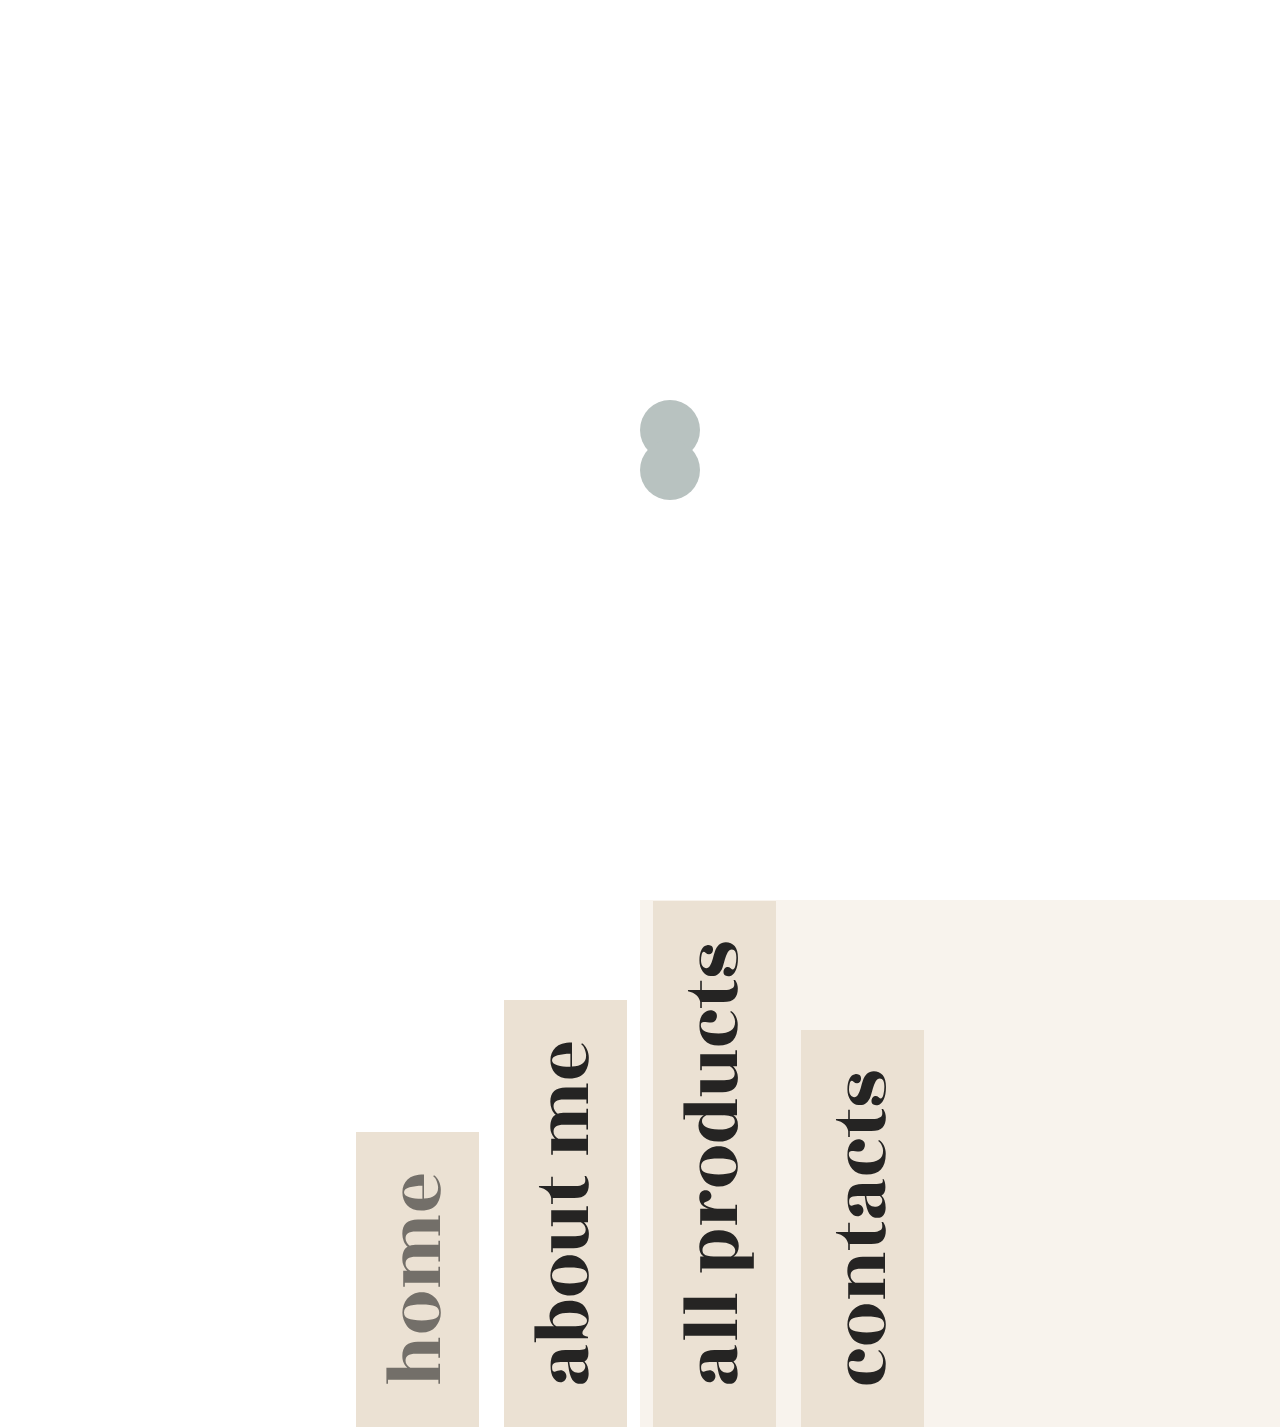
<file: index.html>
<!DOCTYPE html>
<html lang="en">

<head>
	<meta charset="utf-8">
	<title>Norb Fashion Knitwear</title>
	<meta name="description" content="This is a website created as a sample for portfolio.">
	<meta http-equiv="X-UA-Compatible" content="IE=edge">
	<meta name="viewport" content="width=device-width, initial-scale=1, maximum-scale=1">
	<meta property="og:image" content="path/to/image.jpg">
	<link rel="shortcut icon" href="img/favicon/favicon.png" type="image/png">
	<link rel="stylesheet" href="css/main.min.css">
</head>

<body>

	<div id="page-preloader" class="preloader">
		<div class="spinner">
			<div class="dot1"></div>
			<div class="dot2"></div>
		</div>
	</div>

	<a href="http://andriiv.com/" class="button-andriiv">
		<span>back to</span>
		<div class="logo-andriiv">&lt;Andrii<span>v&gt;</span></div>
	</a>

	<header class="header">
		<a href="index.html" class="header__logo">Norb.</a>
		<a target="_blank" href="http://www.matildanorberg.se/" class="header__link header__link--blog">Blog</a>
		<a target="_blank" href="http://www.matildanorberg.se/" class="header__link header__link--shop">Shop</a>
		<div id="nav-icon3" class="header__burger">
			<span></span>
			<span></span>
			<span></span>
		</div>
	</header>

	<div class="page-description">
		<h1 class="page-description__header">Earth's Crust</h1>
		<p class="page-description__decoration"><figure class="decoration-line"></figure><span class="decoration-text">Material rules.</span></p>
		<blockquote class="page-description__quote">My work focuses on exploring knit techniques to<br />find ways of developing, pushing them forward.</blockquote>
		<cite class="page-description__cite">Matilda Norberg</cite>
	</div>
	
	<figure class="circle-lg">	
		<figure class="main-dec-line"></figure>
		<div class="circle-sm"></div>
	</figure>

	<a href="#" class="buy-link">buy</a>

	<span class="price-text">1299$</span>

	<div class="main-picture">
		<img class="main-picture-img" src="img/main-picture.png" alt="Knitwear">
	</div>

	<div class="social-links">
		<a href="#" class="social-links__item">Pinterest</a>
		<a href="#" class="social-links__item">Facebook</a>
		<a href="#" class="social-links__item">Instagram</a>
	</div>

	<a href="#" class="moreproducts-link moreproducts-animation">More products <span class="more-prod-dec"></span></a>

	<p class="pages-indicator">01 <span class="slash">/</span> <span class="pages-indicator-small">04</span></p>

	<p class="page-name">Home page</p>

	<div class="hamburger-menu">
		<a class="hamburger-menu__item currently_active_link">
			<span>home</span>
		</a>
		<a href="aboutme.html" class="hamburger-menu__item animation-delay-1">
			<span>about me</span>
		</a>
		<a href="collections.html" class="hamburger-menu__item animation-delay-2">
			<span>all products</span>
		</a>
		<a href="contacts.html" class="hamburger-menu__item animation-delay-3">
			<span>contacts</span>
		</a>
	</div>

	<p class="author-first-name">Matilda</p>
	<p class="author-last-name">Norberg</p>


	<script src="js/scripts.min.js"></script>

</body>
</html>
</file>
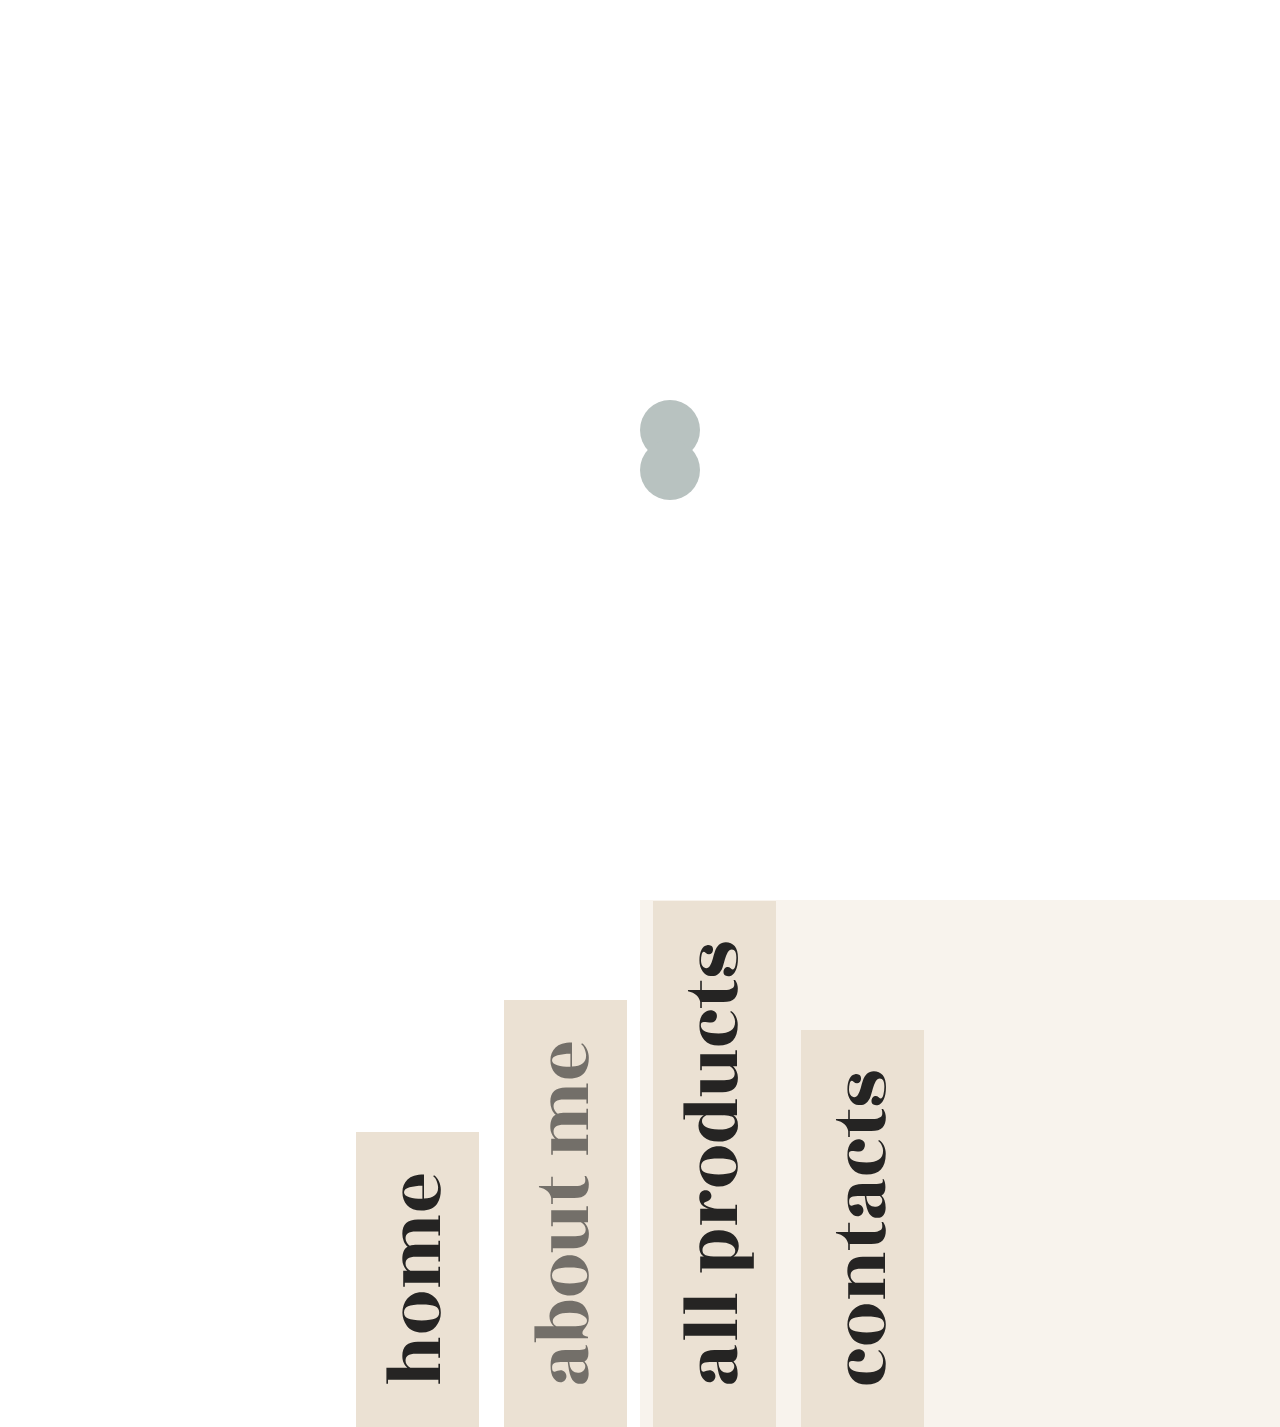
<file: aboutme.html>
<!DOCTYPE html>
<html lang="en">

<head>
	<meta charset="utf-8">
	<title>Norb Fashion Knitwear</title>
	<meta name="description" content="This is a website created as a sample for portfolio.">
	<meta http-equiv="X-UA-Compatible" content="IE=edge">
	<meta name="viewport" content="width=device-width, initial-scale=1, maximum-scale=1">
	<meta property="og:image" content="path/to/image.jpg">
	<link rel="shortcut icon" href="img/favicon/favicon.png" type="image/png">
	<link rel="stylesheet" href="css/main.min.css">
</head>

<body>

	<div id="page-preloader" class="preloader">
		<div class="spinner">
			<div class="dot1"></div>
			<div class="dot2"></div>
		</div>
    </div>
    
    <!-- <a href="http://andriiv.com/" class="button-andriiv">
		<span>back to</span>
		<div class="logo-andriiv">< Andrii<span>v ></span></div>
	</a> -->

	<header class="header">
		<a href="index.html" class="header__logo">Norb.</a>
		<a target="_blank" href="http://www.matildanorberg.se/" class="header__link header__link--blog">Blog</a>
		<a target="_blank" href="http://www.matildanorberg.se/" class="header__link header__link--shop">Shop</a>
		<div id="nav-icon3" class="header__burger">
			<span></span>
			<span></span>
			<span></span>
		</div>
    </header>

    <div class="page-description">
        <h1 class="page-description__header">Matilda Norberg</h1>
        <p class="page-description__decoration">
            <figure class="decoration-line"></figure>
            <span class="decoration-text">Biography</span>	
        </p>
        <blockquote class="page-description__quote aboutme-description">Before starting at the Royal College of Art, I’d been
working primarily with textiles. I did a couple of courses prior to undergraduate study, in weaving and embroidery.
I worked in styling costume and<br />as an assistant designer.<br /> <div class="second_text">I was always a consultant, in a way, but I wanted<br /> to have
my own initiatives and decide the direction of my work myself. So I did my BA in Textiles at Konstfack University
College of Arts in Stockholm, and graduated in 2013. Having worked in fashion before that, towards the end of my BA,
I was starting to combine the two, making my textiles into garments.</div></blockquote>
    </div>

    <div class="main-picture">
        <img class="main-picture-img" src="img/aboutme-picture.png" alt="Knitwear">
    </div>

    <a href="#" class="moreproducts-link write-message-link">Write me a message <span class="more-prod-dec"></span></a>

    <div class="social-links social-links--aboutme">
        <a href="#" class="social-links__item">Pinterest</a>
        <a href="#" class="social-links__item">Facebook</a>
        <a href="#" class="social-links__item">Instagram</a>
    </div>

    <p class="pages-indicator">02 <span class="slash">/</span> <span class="pages-indicator-small">04</span></p>

	<p class="page-name">About me</p>

    <div class="hamburger-menu">
        <a href="index.html" class="hamburger-menu__item">
            <span>home</span>
        </a>
        <a class="hamburger-menu__item animation-delay-1 currently_active_link">
            <span>about me</span>
        </a>
        <a href="collections.html" class="hamburger-menu__item animation-delay-2">
            <span>all products</span>
        </a>
        <a href="contacts.html" class="hamburger-menu__item animation-delay-3">
            <span>contacts</span>
        </a>
    </div>

    <p class="author-first-name">Matilda</p>
	<p class="author-last-name">Norberg</p>
    

    <script src="js/scripts.min.js"></script>

</body>
</html>
</file>
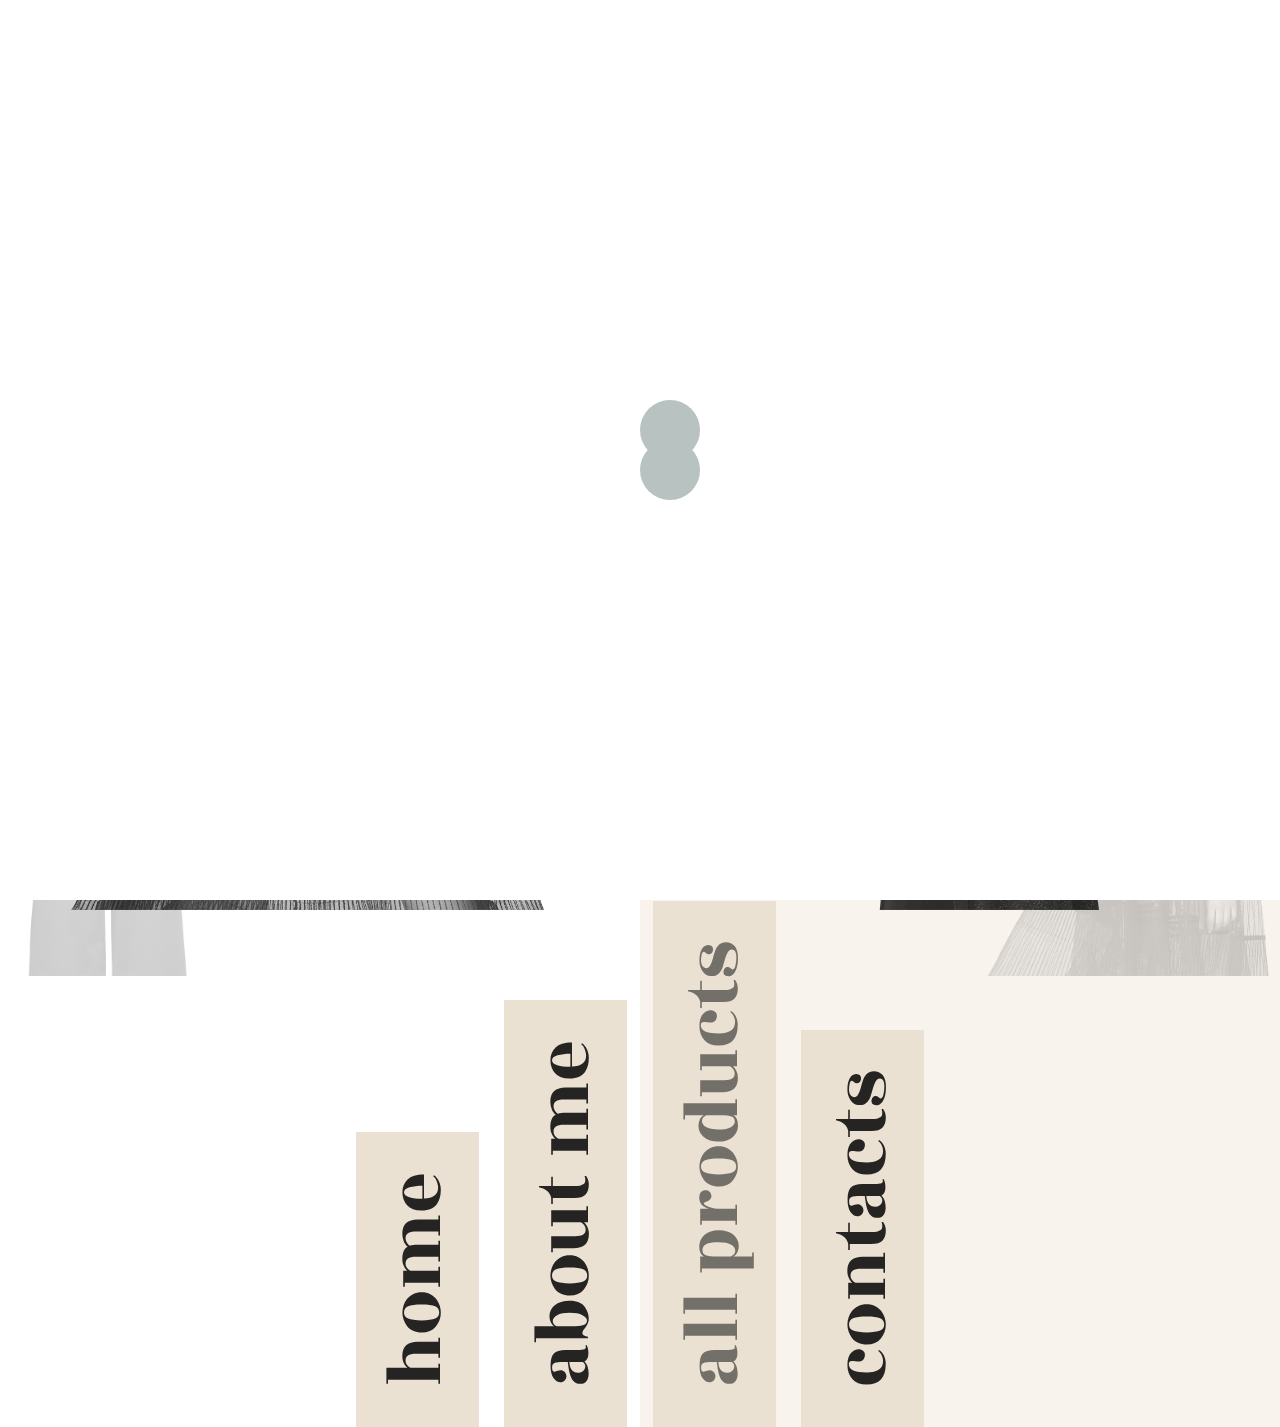
<file: collections.html>
<!DOCTYPE html>
<html lang="en">

<head>
	<meta charset="utf-8">
	<title>Norb Fashion Knitwear</title>
	<meta name="description" content="This is a website created as a sample for portfolio.">
	<meta http-equiv="X-UA-Compatible" content="IE=edge">
	<meta name="viewport" content="width=device-width, initial-scale=1, maximum-scale=1">
	<meta property="og:image" content="path/to/image.jpg">
	<link rel="shortcut icon" href="img/favicon/favicon.png" type="image/png">
	<link rel="stylesheet" href="css/main.min.css">
</head>

<body>

    <div id="page-preloader" class="preloader">
        <div class="spinner">
            <div class="dot1"></div>
            <div class="dot2"></div>
        </div>
    </div>

    <!-- <a href="http://andriiv.com/" class="button-andriiv">
		<span>back to</span>
		<div class="logo-andriiv">< Andrii<span>v ></span></div>
	</a> -->

    <header class="header">
        <a href="index.html" class="header__logo">Norb.</a>
        <a target="_blank" href="http://www.matildanorberg.se/" class="header__link header__link--blog">Blog</a>
		<a target="_blank" href="http://www.matildanorberg.se/" class="header__link header__link--shop">Shop</a>
        <div id="nav-icon3" class="header__burger">
            <span></span>
            <span></span>
            <span></span>
        </div>
    </header>

    <figure class="circle-lg"></figure>

    <div class="carousel-wrap">
        <div id="carousel">
            <img class="carousel-item carousel-item1 grayscale-test" src="img/main-picture.png" alt="Image 1" />
            <img class="carousel-item carousel-item2" src="img/collection-1.png" alt="Image 2" />
            <img class="carousel-item carousel-item4" src="img/collection-3.png" alt="Image 4" />
            <img class="carousel-item carousel-item3" src="img/aboutme-picture.png" alt="Image 3" />
            <img class="carousel-item carousel-item5" src="img/collection-4.png" alt="Image 5" />
        </div>
    </div>

    <p class="pages-indicator">03 <span class="slash">/</span> <span class="pages-indicator-small">04</span></p>

	<p class="page-name">All products</p>
    
    <div class="hamburger-menu">
        <a href="index.html" class="hamburger-menu__item">
            <span>home</span>
        </a>
        <a href="aboutme.html" class="hamburger-menu__item animation-delay-1">
            <span>about me</span>
        </a>
        <a class="hamburger-menu__item animation-delay-2 currently_active_link">
            <span>all products</span>
        </a>
        <a href="contacts.html" class="hamburger-menu__item animation-delay-3">
            <span>contacts</span>
        </a>
    </div>

    <script src="js/scripts.min.js"></script>

</body>
</html>
</file>
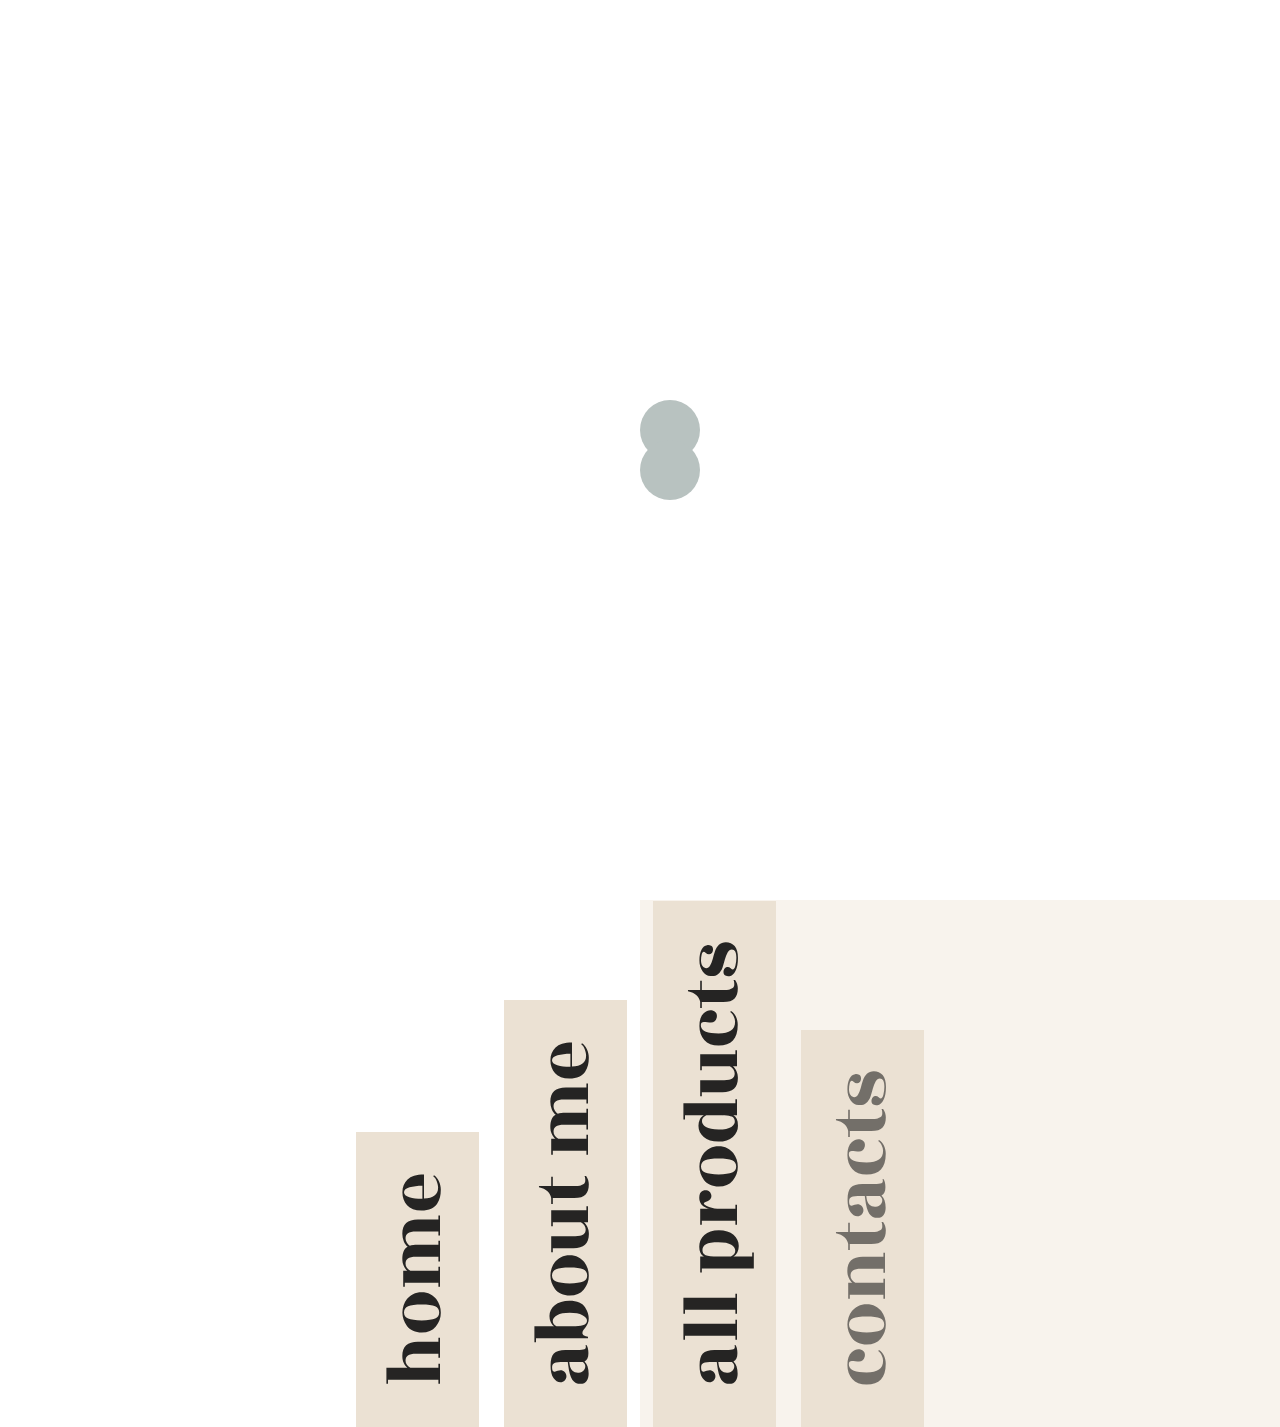
<file: contacts.html>
<!DOCTYPE html>
<html lang="en">

<head>
	<meta charset="utf-8">
	<title>Norb Fashion Knitwear</title>
	<meta name="description" content="This is a website created as a sample for portfolio.">
	<meta http-equiv="X-UA-Compatible" content="IE=edge">
	<meta name="viewport" content="width=device-width, initial-scale=1, maximum-scale=1">
	<meta property="og:image" content="path/to/image.jpg">
	<link rel="shortcut icon" href="img/favicon/favicon.png" type="image/png">
	<link rel="stylesheet" href="css/main.min.css">
</head>

<body>

	<div id="page-preloader" class="preloader">
		<div class="spinner">
			<div class="dot1"></div>
			<div class="dot2"></div>
		</div>
	</div>

	<!-- <a href="http://andriiv.com/" class="button-andriiv">
		<span>back to</span>
		<div class="logo-andriiv">< Andrii<span>v ></span></div>
	</a> -->

	<header class="header">
		<a href="index.html" class="header__logo">Norb.</a>
		<a target="_blank" href="http://www.matildanorberg.se/" class="header__link header__link--blog">Blog</a>
		<a target="_blank" href="http://www.matildanorberg.se/" class="header__link header__link--shop">Shop</a>
		<div id="nav-icon3" class="header__burger">
			<span></span>
			<span></span>
			<span></span>
		</div>
	</header>

	<div class="page-description">
        <h1 class="page-description__header">Contacts</h1>
        <a class="mail-link" href="mailto:matilda@matildanorberg.se">matilda@matildanorberg.se</a><br />
        <a class="phone-link" href="mailto:matilda@matildanorberg.se">+44 (0)7871 669520</a><br />
        <a class="phone-link" href="mailto:matilda@matildanorberg.se">+46 (0)7025 65 807</a>
	</div>
	
	<figure class="circle-lg"></figure>

	<div class="main-picture">
		<img class="main-picture-img" src="img/main-picture.png" alt="Knitwear">
	</div>

	<div class="social-links">
		<a href="#" class="social-links__item">Pinterest</a>
		<a href="#" class="social-links__item">Facebook</a>
		<a href="#" class="social-links__item">Instagram</a>
	</div>

	<p class="pages-indicator">04 <span class="slash">/</span> <span class="pages-indicator-small">04</span></p>

	<p class="page-name">Contacts</p>

	<div class="hamburger-menu">
		<a href="index.html" class="hamburger-menu__item">
			<span>home</span>
		</a>
		<a href="aboutme.html" class="hamburger-menu__item animation-delay-1">
			<span>about me</span>
		</a>
		<a href="collections.html" class="hamburger-menu__item animation-delay-2">
			<span>all products</span>
		</a>
		<a class="hamburger-menu__item animation-delay-3 currently_active_link">
			<span>contacts</span>
		</a>
	</div>

	<p class="author-first-name">Matilda</p>
	<p class="author-last-name">Norberg</p>


	<script src="js/scripts.min.js"></script>

</body>
</html>
</file>
<file: css/main.min.css>
@font-face{font-family:Avenir;font-weight:400;font-style:normal;src:url(../fonts/Avenir/Avenir.eot);src:url(../fonts/Avenir/Avenir.eot?#iefix) format("embedded-opentype"),url(../fonts/Avenir/Avenir.woff) format("woff"),url(../fonts/Avenir/Avenir.ttf) format("truetype")}@font-face{font-family:Avenir;font-weight:300;font-style:normal;src:url(../fonts/AvenirLight/AvenirLight.eot);src:url(../fonts/AvenirLight/AvenirLight.eot?#iefix) format("embedded-opentype"),url(../fonts/AvenirLight/AvenirLight.woff) format("woff"),url(../fonts/AvenirLight/AvenirLight.ttf) format("truetype")}@font-face{font-family:Avenir;font-weight:900;font-style:normal;src:url(../fonts/AvenirHeavy/AvenirHeavy.eot);src:url(../fonts/AvenirHeavy/AvenirHeavy.eot?#iefix) format("embedded-opentype"),url(../fonts/AvenirHeavy/AvenirHeavy.woff) format("woff"),url(../fonts/AvenirHeavy/AvenirHeavy.ttf) format("truetype")}@font-face{font-family:RozhaOne;font-weight:400;font-style:normal;src:url(../fonts/RozhaOne/RozhaOne.eot);src:url(../fonts/RozhaOne/RozhaOne.eot?#iefix) format("embedded-opentype"),url(../fonts/RozhaOne/RozhaOne.woff) format("woff"),url(../fonts/RozhaOne/RozhaOne.ttf) format("truetype")}@font-face{font-family:Sail;font-weight:400;font-style:normal;src:url(../fonts/Sail/Sail.eot);src:url(../fonts/Sail/Sail.eot?#iefix) format("embedded-opentype"),url(../fonts/Sail/Sail.woff) format("woff"),url(../fonts/Sail/Sail.ttf) format("truetype")}@font-face{font-family:LeagueSpartan;font-weight:400;font-style:normal;src:url(../fonts/LeagueSpartan/LeagueSpartan.eot);src:url(../fonts/LeagueSpartan/LeagueSpartan.eot?#iefix) format("embedded-opentype"),url(../fonts/LeagueSpartan/LeagueSpartan.woff) format("woff"),url(../fonts/LeagueSpartan/LeagueSpartan.ttf) format("truetype")}html{font-family:sans-serif;-ms-text-size-adjust:100%;-webkit-text-size-adjust:100%}body{margin:0}article,aside,details,figcaption,figure,footer,header,hgroup,main,menu,nav,section,summary{display:block}audio,canvas,progress,video{display:inline-block;vertical-align:baseline}audio:not([controls]){display:none;height:0}[hidden],template{display:none}a{background-color:transparent}a:active,a:hover{outline:0}abbr[title]{border-bottom:1px dotted}b,strong{font-weight:700}dfn{font-style:italic}h1{font-size:2em;margin:.67em 0}mark{background:#ff0;color:#000}small{font-size:80%}sub,sup{font-size:75%;line-height:0;position:relative;vertical-align:baseline}sup{top:-.5em}sub{bottom:-.25em}img{border:0}svg:not(:root){overflow:hidden}figure{margin:1em 40px}hr{-webkit-box-sizing:content-box;box-sizing:content-box;height:0}pre{overflow:auto}code,kbd,pre,samp{font-family:monospace,monospace;font-size:1em}button,input,optgroup,select,textarea{color:inherit;font:inherit;margin:0}button{overflow:visible}button,select{text-transform:none}button,html input[type=button],input[type=reset],input[type=submit]{-webkit-appearance:button;cursor:pointer}button[disabled],html input[disabled]{cursor:default}button::-moz-focus-inner,input::-moz-focus-inner{border:0;padding:0}input{line-height:normal}input[type=checkbox],input[type=radio]{-webkit-box-sizing:border-box;box-sizing:border-box;padding:0}input[type=number]::-webkit-inner-spin-button,input[type=number]::-webkit-outer-spin-button{height:auto}input[type=search]{-webkit-appearance:textfield;-webkit-box-sizing:content-box;box-sizing:content-box}input[type=search]::-webkit-search-cancel-button,input[type=search]::-webkit-search-decoration{-webkit-appearance:none}fieldset{border:1px solid silver;margin:0 2px;padding:.35em .625em .75em}legend{border:0;padding:0}textarea{overflow:auto}optgroup{font-weight:700}table{border-collapse:collapse;border-spacing:0}td,th{padding:0}*{-webkit-box-sizing:border-box;box-sizing:border-box}:after,:before{-webkit-box-sizing:border-box;box-sizing:border-box}html{font-size:10px;-webkit-tap-highlight-color:transparent}body{font-family:"Helvetica Neue",Helvetica,Arial,sans-serif;font-size:14px;line-height:1.42857143;color:#333;background-color:#fff}button,input,select,textarea{font-family:inherit;font-size:inherit;line-height:inherit}a{color:#337ab7;text-decoration:none}a:focus,a:hover{color:#23527c;text-decoration:underline}a:focus{outline:5px auto -webkit-focus-ring-color;outline-offset:-2px}figure{margin:0}img{vertical-align:middle}.img-responsive{display:block;max-width:100%;height:auto}.img-rounded{-webkit-border-radius:6px;border-radius:6px}.img-thumbnail{padding:4px;line-height:1.42857143;background-color:#fff;border:1px solid #ddd;-webkit-border-radius:4px;border-radius:4px;-webkit-transition:all .2s ease-in-out;-o-transition:all .2s ease-in-out;transition:all .2s ease-in-out;display:inline-block;max-width:100%;height:auto}.img-circle{-webkit-border-radius:50%;border-radius:50%}hr{margin-top:20px;margin-bottom:20px;border:0;border-top:1px solid #eee}.sr-only{position:absolute;width:1px;height:1px;margin:-1px;padding:0;overflow:hidden;clip:rect(0,0,0,0);border:0}.sr-only-focusable:active,.sr-only-focusable:focus{position:static;width:auto;height:auto;margin:0;overflow:visible;clip:auto}[role=button]{cursor:pointer}.container{margin-right:auto;margin-left:auto;padding-left:15px;padding-right:15px}@media (min-width:768px){.container{width:750px}}@media (min-width:992px){.container{width:970px}}@media (min-width:1200px){.container{width:1170px}}.container-fluid{margin-right:auto;margin-left:auto;padding-left:15px;padding-right:15px}.row{margin-left:-15px;margin-right:-15px}.col-lg-1,.col-lg-10,.col-lg-11,.col-lg-12,.col-lg-2,.col-lg-3,.col-lg-4,.col-lg-5,.col-lg-6,.col-lg-7,.col-lg-8,.col-lg-9,.col-md-1,.col-md-10,.col-md-11,.col-md-12,.col-md-2,.col-md-3,.col-md-4,.col-md-5,.col-md-6,.col-md-7,.col-md-8,.col-md-9,.col-sm-1,.col-sm-10,.col-sm-11,.col-sm-12,.col-sm-2,.col-sm-3,.col-sm-4,.col-sm-5,.col-sm-6,.col-sm-7,.col-sm-8,.col-sm-9,.col-xs-1,.col-xs-10,.col-xs-11,.col-xs-12,.col-xs-2,.col-xs-3,.col-xs-4,.col-xs-5,.col-xs-6,.col-xs-7,.col-xs-8,.col-xs-9{position:relative;min-height:1px;padding-left:15px;padding-right:15px}.col-xs-1,.col-xs-10,.col-xs-11,.col-xs-12,.col-xs-2,.col-xs-3,.col-xs-4,.col-xs-5,.col-xs-6,.col-xs-7,.col-xs-8,.col-xs-9{float:left}.col-xs-12{width:100%}.col-xs-11{width:91.66666667%}.col-xs-10{width:83.33333333%}.col-xs-9{width:75%}.col-xs-8{width:66.66666667%}.col-xs-7{width:58.33333333%}.col-xs-6{width:50%}.col-xs-5{width:41.66666667%}.col-xs-4{width:33.33333333%}.col-xs-3{width:25%}.col-xs-2{width:16.66666667%}.col-xs-1{width:8.33333333%}.col-xs-pull-12{right:100%}.col-xs-pull-11{right:91.66666667%}.col-xs-pull-10{right:83.33333333%}.col-xs-pull-9{right:75%}.col-xs-pull-8{right:66.66666667%}.col-xs-pull-7{right:58.33333333%}.col-xs-pull-6{right:50%}.col-xs-pull-5{right:41.66666667%}.col-xs-pull-4{right:33.33333333%}.col-xs-pull-3{right:25%}.col-xs-pull-2{right:16.66666667%}.col-xs-pull-1{right:8.33333333%}.col-xs-pull-0{right:auto}.col-xs-push-12{left:100%}.col-xs-push-11{left:91.66666667%}.col-xs-push-10{left:83.33333333%}.col-xs-push-9{left:75%}.col-xs-push-8{left:66.66666667%}.col-xs-push-7{left:58.33333333%}.col-xs-push-6{left:50%}.col-xs-push-5{left:41.66666667%}.col-xs-push-4{left:33.33333333%}.col-xs-push-3{left:25%}.col-xs-push-2{left:16.66666667%}.col-xs-push-1{left:8.33333333%}.col-xs-push-0{left:auto}.col-xs-offset-12{margin-left:100%}.col-xs-offset-11{margin-left:91.66666667%}.col-xs-offset-10{margin-left:83.33333333%}.col-xs-offset-9{margin-left:75%}.col-xs-offset-8{margin-left:66.66666667%}.col-xs-offset-7{margin-left:58.33333333%}.col-xs-offset-6{margin-left:50%}.col-xs-offset-5{margin-left:41.66666667%}.col-xs-offset-4{margin-left:33.33333333%}.col-xs-offset-3{margin-left:25%}.col-xs-offset-2{margin-left:16.66666667%}.col-xs-offset-1{margin-left:8.33333333%}.col-xs-offset-0{margin-left:0}@media (min-width:768px){.col-sm-1,.col-sm-10,.col-sm-11,.col-sm-12,.col-sm-2,.col-sm-3,.col-sm-4,.col-sm-5,.col-sm-6,.col-sm-7,.col-sm-8,.col-sm-9{float:left}.col-sm-12{width:100%}.col-sm-11{width:91.66666667%}.col-sm-10{width:83.33333333%}.col-sm-9{width:75%}.col-sm-8{width:66.66666667%}.col-sm-7{width:58.33333333%}.col-sm-6{width:50%}.col-sm-5{width:41.66666667%}.col-sm-4{width:33.33333333%}.col-sm-3{width:25%}.col-sm-2{width:16.66666667%}.col-sm-1{width:8.33333333%}.col-sm-pull-12{right:100%}.col-sm-pull-11{right:91.66666667%}.col-sm-pull-10{right:83.33333333%}.col-sm-pull-9{right:75%}.col-sm-pull-8{right:66.66666667%}.col-sm-pull-7{right:58.33333333%}.col-sm-pull-6{right:50%}.col-sm-pull-5{right:41.66666667%}.col-sm-pull-4{right:33.33333333%}.col-sm-pull-3{right:25%}.col-sm-pull-2{right:16.66666667%}.col-sm-pull-1{right:8.33333333%}.col-sm-pull-0{right:auto}.col-sm-push-12{left:100%}.col-sm-push-11{left:91.66666667%}.col-sm-push-10{left:83.33333333%}.col-sm-push-9{left:75%}.col-sm-push-8{left:66.66666667%}.col-sm-push-7{left:58.33333333%}.col-sm-push-6{left:50%}.col-sm-push-5{left:41.66666667%}.col-sm-push-4{left:33.33333333%}.col-sm-push-3{left:25%}.col-sm-push-2{left:16.66666667%}.col-sm-push-1{left:8.33333333%}.col-sm-push-0{left:auto}.col-sm-offset-12{margin-left:100%}.col-sm-offset-11{margin-left:91.66666667%}.col-sm-offset-10{margin-left:83.33333333%}.col-sm-offset-9{margin-left:75%}.col-sm-offset-8{margin-left:66.66666667%}.col-sm-offset-7{margin-left:58.33333333%}.col-sm-offset-6{margin-left:50%}.col-sm-offset-5{margin-left:41.66666667%}.col-sm-offset-4{margin-left:33.33333333%}.col-sm-offset-3{margin-left:25%}.col-sm-offset-2{margin-left:16.66666667%}.col-sm-offset-1{margin-left:8.33333333%}.col-sm-offset-0{margin-left:0}}@media (min-width:992px){.col-md-1,.col-md-10,.col-md-11,.col-md-12,.col-md-2,.col-md-3,.col-md-4,.col-md-5,.col-md-6,.col-md-7,.col-md-8,.col-md-9{float:left}.col-md-12{width:100%}.col-md-11{width:91.66666667%}.col-md-10{width:83.33333333%}.col-md-9{width:75%}.col-md-8{width:66.66666667%}.col-md-7{width:58.33333333%}.col-md-6{width:50%}.col-md-5{width:41.66666667%}.col-md-4{width:33.33333333%}.col-md-3{width:25%}.col-md-2{width:16.66666667%}.col-md-1{width:8.33333333%}.col-md-pull-12{right:100%}.col-md-pull-11{right:91.66666667%}.col-md-pull-10{right:83.33333333%}.col-md-pull-9{right:75%}.col-md-pull-8{right:66.66666667%}.col-md-pull-7{right:58.33333333%}.col-md-pull-6{right:50%}.col-md-pull-5{right:41.66666667%}.col-md-pull-4{right:33.33333333%}.col-md-pull-3{right:25%}.col-md-pull-2{right:16.66666667%}.col-md-pull-1{right:8.33333333%}.col-md-pull-0{right:auto}.col-md-push-12{left:100%}.col-md-push-11{left:91.66666667%}.col-md-push-10{left:83.33333333%}.col-md-push-9{left:75%}.col-md-push-8{left:66.66666667%}.col-md-push-7{left:58.33333333%}.col-md-push-6{left:50%}.col-md-push-5{left:41.66666667%}.col-md-push-4{left:33.33333333%}.col-md-push-3{left:25%}.col-md-push-2{left:16.66666667%}.col-md-push-1{left:8.33333333%}.col-md-push-0{left:auto}.col-md-offset-12{margin-left:100%}.col-md-offset-11{margin-left:91.66666667%}.col-md-offset-10{margin-left:83.33333333%}.col-md-offset-9{margin-left:75%}.col-md-offset-8{margin-left:66.66666667%}.col-md-offset-7{margin-left:58.33333333%}.col-md-offset-6{margin-left:50%}.col-md-offset-5{margin-left:41.66666667%}.col-md-offset-4{margin-left:33.33333333%}.col-md-offset-3{margin-left:25%}.col-md-offset-2{margin-left:16.66666667%}.col-md-offset-1{margin-left:8.33333333%}.col-md-offset-0{margin-left:0}}@media (min-width:1200px){.col-lg-1,.col-lg-10,.col-lg-11,.col-lg-12,.col-lg-2,.col-lg-3,.col-lg-4,.col-lg-5,.col-lg-6,.col-lg-7,.col-lg-8,.col-lg-9{float:left}.col-lg-12{width:100%}.col-lg-11{width:91.66666667%}.col-lg-10{width:83.33333333%}.col-lg-9{width:75%}.col-lg-8{width:66.66666667%}.col-lg-7{width:58.33333333%}.col-lg-6{width:50%}.col-lg-5{width:41.66666667%}.col-lg-4{width:33.33333333%}.col-lg-3{width:25%}.col-lg-2{width:16.66666667%}.col-lg-1{width:8.33333333%}.col-lg-pull-12{right:100%}.col-lg-pull-11{right:91.66666667%}.col-lg-pull-10{right:83.33333333%}.col-lg-pull-9{right:75%}.col-lg-pull-8{right:66.66666667%}.col-lg-pull-7{right:58.33333333%}.col-lg-pull-6{right:50%}.col-lg-pull-5{right:41.66666667%}.col-lg-pull-4{right:33.33333333%}.col-lg-pull-3{right:25%}.col-lg-pull-2{right:16.66666667%}.col-lg-pull-1{right:8.33333333%}.col-lg-pull-0{right:auto}.col-lg-push-12{left:100%}.col-lg-push-11{left:91.66666667%}.col-lg-push-10{left:83.33333333%}.col-lg-push-9{left:75%}.col-lg-push-8{left:66.66666667%}.col-lg-push-7{left:58.33333333%}.col-lg-push-6{left:50%}.col-lg-push-5{left:41.66666667%}.col-lg-push-4{left:33.33333333%}.col-lg-push-3{left:25%}.col-lg-push-2{left:16.66666667%}.col-lg-push-1{left:8.33333333%}.col-lg-push-0{left:auto}.col-lg-offset-12{margin-left:100%}.col-lg-offset-11{margin-left:91.66666667%}.col-lg-offset-10{margin-left:83.33333333%}.col-lg-offset-9{margin-left:75%}.col-lg-offset-8{margin-left:66.66666667%}.col-lg-offset-7{margin-left:58.33333333%}.col-lg-offset-6{margin-left:50%}.col-lg-offset-5{margin-left:41.66666667%}.col-lg-offset-4{margin-left:33.33333333%}.col-lg-offset-3{margin-left:25%}.col-lg-offset-2{margin-left:16.66666667%}.col-lg-offset-1{margin-left:8.33333333%}.col-lg-offset-0{margin-left:0}}.clearfix:after,.clearfix:before,.container-fluid:after,.container-fluid:before,.container:after,.container:before,.row:after,.row:before{content:" ";display:table}.clearfix:after,.container-fluid:after,.container:after,.row:after{clear:both}.center-block{display:block;margin-left:auto;margin-right:auto}.pull-right{float:right!important}.pull-left{float:left!important}.hide{display:none!important}.show{display:block!important}.invisible{visibility:hidden}.text-hide{font:0/0 a;color:transparent;text-shadow:none;background-color:transparent;border:0}.hidden{display:none!important}.affix{position:fixed}@-ms-viewport{width:device-width}.visible-lg,.visible-md,.visible-sm,.visible-xs{display:none!important}.visible-lg-block,.visible-lg-inline,.visible-lg-inline-block,.visible-md-block,.visible-md-inline,.visible-md-inline-block,.visible-sm-block,.visible-sm-inline,.visible-sm-inline-block,.visible-xs-block,.visible-xs-inline,.visible-xs-inline-block{display:none!important}@media (max-width:767px){.visible-xs{display:block!important}table.visible-xs{display:table!important}tr.visible-xs{display:table-row!important}td.visible-xs,th.visible-xs{display:table-cell!important}}@media (max-width:767px){.visible-xs-block{display:block!important}}@media (max-width:767px){.visible-xs-inline{display:inline!important}}@media (max-width:767px){.visible-xs-inline-block{display:inline-block!important}}@media (min-width:768px) and (max-width:991px){.visible-sm{display:block!important}table.visible-sm{display:table!important}tr.visible-sm{display:table-row!important}td.visible-sm,th.visible-sm{display:table-cell!important}}@media (min-width:768px) and (max-width:991px){.visible-sm-block{display:block!important}}@media (min-width:768px) and (max-width:991px){.visible-sm-inline{display:inline!important}}@media (min-width:768px) and (max-width:991px){.visible-sm-inline-block{display:inline-block!important}}@media (min-width:992px) and (max-width:1199px){.visible-md{display:block!important}table.visible-md{display:table!important}tr.visible-md{display:table-row!important}td.visible-md,th.visible-md{display:table-cell!important}}@media (min-width:992px) and (max-width:1199px){.visible-md-block{display:block!important}}@media (min-width:992px) and (max-width:1199px){.visible-md-inline{display:inline!important}}@media (min-width:992px) and (max-width:1199px){.visible-md-inline-block{display:inline-block!important}}@media (min-width:1200px){.visible-lg{display:block!important}table.visible-lg{display:table!important}tr.visible-lg{display:table-row!important}td.visible-lg,th.visible-lg{display:table-cell!important}}@media (min-width:1200px){.visible-lg-block{display:block!important}}@media (min-width:1200px){.visible-lg-inline{display:inline!important}}@media (min-width:1200px){.visible-lg-inline-block{display:inline-block!important}}@media (max-width:767px){.hidden-xs{display:none!important}}@media (min-width:768px) and (max-width:991px){.hidden-sm{display:none!important}}@media (min-width:992px) and (max-width:1199px){.hidden-md{display:none!important}}@media (min-width:1200px){.hidden-lg{display:none!important}}.visible-print{display:none!important}@media print{.visible-print{display:block!important}table.visible-print{display:table!important}tr.visible-print{display:table-row!important}td.visible-print,th.visible-print{display:table-cell!important}}.visible-print-block{display:none!important}@media print{.visible-print-block{display:block!important}}.visible-print-inline{display:none!important}@media print{.visible-print-inline{display:inline!important}}.visible-print-inline-block{display:none!important}@media print{.visible-print-inline-block{display:inline-block!important}}@media print{.hidden-print{display:none!important}}body,html{height:100%}body{font-size:16px;min-width:320px;position:relative;line-height:1.4;font-family:Avenir,sans-serif;overflow-x:hidden;overflow-y:hidden;background:-webkit-gradient(linear,left top,right top,from(#fff),color-stop(49.999%,#fff),color-stop(50%,#f8f3ed),to(#f8f3ed));background:-webkit-linear-gradient(left,#fff 0,#fff 49.999%,#f8f3ed 50%,#f8f3ed 100%);background:-o-linear-gradient(left,#fff 0,#fff 49.999%,#f8f3ed 50%,#f8f3ed 100%);background:linear-gradient(to right,#fff 0,#fff 49.999%,#f8f3ed 50%,#f8f3ed 100%);padding:40px 4.17%;color:#2a2827}a{color:#2a2827}a:hover{text-decoration:none;color:#6e6e6e}.cleafix:after,.header:after{content:'';clear:both;display:table}.header{position:relative;width:100%;z-index:100;opacity:0}.header__logo{font-size:26px;font-family:RozhaOne;color:#252423}.header__logo:hover{color:#2a2827}.header__link{font-size:20px;font-family:RozhaOne;line-height:36px;text-transform:uppercase;letter-spacing:1.3px;position:absolute;top:0}.header__link--blog{left:21.11%}.header__link--shop{right:19.86%}.header__burger{position:relative;float:right;top:6px;right:0;width:30px;height:24px;-webkit-transform:rotate(0);-ms-transform:rotate(0);transform:rotate(0);-webkit-transition:.5s ease-in-out;-o-transition:.5s ease-in-out;transition:.5s ease-in-out;cursor:pointer}.header__burger span{display:block;position:absolute;height:3px;width:100%;-webkit-border-radius:6px;border-radius:6px;background-color:#252422;opacity:1;opacity-left:0;-webkit-transform:rotate(0);-ms-transform:rotate(0);transform:rotate(0);-webkit-transition:.25s ease-in-out;-o-transition:.25s ease-in-out;transition:.25s ease-in-out}.header__burger span:nth-child(1){top:6px}.header__burger span:nth-child(2),.header__burger span:nth-child(3){top:15px;width:20px;right:0}.header__burger:hover span:nth-child(2),.header__burger:hover span:nth-child(3){width:100%}.open span:nth-child(1){top:15px;opacity:0}.open span:nth-child(2){width:100%;-webkit-transform:rotate(45deg);-ms-transform:rotate(45deg);transform:rotate(45deg)}.open span:nth-child(3){width:100%;-webkit-transform:rotate(-45deg);-ms-transform:rotate(-45deg);transform:rotate(-45deg)}.header__link--burger{right:0}.header__link--burger .burger-top{width:30px;height:3px;-webkit-border-radius:6px;border-radius:6px;background-color:#252422;top:12px;right:0;position:absolute}.header__link--burger .burger-bottom{width:20px;height:3px;-webkit-border-radius:6px;border-radius:6px;background-color:#252422;top:21px;right:0;position:absolute}.page-description{position:absolute;top:50%;left:-webkit-calc(4.17% - 30px);left:calc(4.17% - 30px);-webkit-transform:translate(0,-50%);-ms-transform:translate(0,-50%);transform:translate(0,-50%);z-index:100;opacity:0}.page-description__header{font-size:50px;font-family:RozhaOne;font-weight:300;color:#252423;margin:0;line-height:1;line-height:60px;opacity:1}.page-description__decoration{margin:0}.decoration-line{display:inline-block;width:115px;height:1px;background-color:#969696;vertical-align:middle;opacity:.25}.decoration-text{vertical-align:middle;font-family:Sail;color:#899698;opacity:1;font-size:17px;margin-left:10px}.page-description__quote{margin:0 0 10px 0;font-size:15px;opacity:1;font-weight:300;line-height:25px}.page-description__cite{font-size:12px;font-style:normal;font-weight:900;opacity:1;line-height:1}.circle-lg{width:0;height:0;-webkit-border-radius:50%;border-radius:50%;background-color:#b8c2c0;position:absolute;top:50%;left:50%;z-index:-1;-webkit-transform:translate(-50%,-50%);-ms-transform:translate(-50%,-50%);transform:translate(-50%,-50%);opacity:0}.circle-sm{width:414px;height:414px;background-color:#b8c2c0;-webkit-border-radius:50%;border-radius:50%;margin-top:26px;margin-left:2px;position:relative;z-index:50;visibility:hidden}.main-dec-line{width:573px;height:1px;background-color:#000;position:absolute;top:50%;left:50%;-webkit-transform:translate(-50%,0) rotate(-22deg);-ms-transform:translate(-50%,0) rotate(-22deg);transform:translate(-50%,0) rotate(-22deg);opacity:0;z-index:40}.buy-link,.price-text{position:absolute;top:50%;left:50%;z-index:110;-webkit-transform:translate(-50%,-50%);-ms-transform:translate(-50%,-50%);transform:translate(-50%,-50%);font-size:20px;font-size-font-weight:200;font-family:RozhaOne;opacity:0}.buy-link{margin-top:-165px;margin-left:270px}.price-text{margin-top:168px;margin-left:-279px}.main-picture{height:100vh;width:auto;position:absolute;top:0;left:50%;-webkit-transform:translate(-50%,0);-ms-transform:translate(-50%,0);transform:translate(-50%,0);z-index:75;opacity:0}.main-picture img{height:100vh;width:auto}.social-links{position:absolute;top:50%;right:-webkit-calc(4.17% - 33px);right:calc(4.17% - 33px);text-align:right;-webkit-transform:translate(0,-50%);-ms-transform:translate(0,-50%);transform:translate(0,-50%);opacity:0}.social-links__item{display:block;font-size:14px;font-weight:300;opacity:1;letter-spacing:2.9px;text-transform:uppercase;height:30px}.moreproducts-link{font-family:Sail;font-size:32px;color:#252423;position:absolute;bottom:225px;right:11.2%;z-index:110;opacity:0}.more-prod-dec{display:inline-block;margin-left:13px;width:66px;height:1px;background-color:#969696;vertical-align:middle;opacity:.4}.pages-indicator{margin:0;position:absolute;bottom:40px;left:4.17%;font-size:28px;font-family:RozhaOne;line-height:45px;color:#3a3939;opacity:0}.pages-indicator-small{font-size:16px;opacity:.5;vertical-align:middle}.slash{font-size:45px;vertical-align:middle;opacity:.3}.page-name{text-transform:lowercase;position:absolute;line-height:45px;bottom:40px;right:4.17%;margin:0;font-size:22px;font-family:RozhaOne;color:#252423;opacity:0}.hamburger-menu{position:absolute;bottom:-6px;left:0;z-index:150;font-size:0;width:100%;text-align:center}.hamburger-menu__item{display:inline-block;background-color:#ebe1d3;-webkit-transform:rotate(180deg);-ms-transform:rotate(180deg);transform:rotate(180deg);padding:40px 0;-webkit-writing-mode:tb-rl;-ms-writing-mode:tb-rl;writing-mode:tb-rl;z-index:150;margin:0 1%;margin-bottom:-521px}.hamburger-menu__item span{line-height:123px;font-size:80px;font-family:RozhaOne;color:#252423}.author-first-name,.author-last-name{font-size:90px;color:#252423;opacity:0;font-family:Sail;position:absolute;top:45%;margin:0;line-height:90px;-webkit-transform:translate(-50%,-50%);-ms-transform:translate(-50%,-50%);transform:translate(-50%,-50%);z-index:-1}.author-first-name{left:16%}.author-last-name{left:84%}.carousel-wrap{width:100%;position:absolute;bottom:0;left:50%;-webkit-transform:translate(-50%,0);-ms-transform:translate(-50%,0);transform:translate(-50%,0)}#carousel{width:100%;height:100vh;position:relative}#carousel img{height:100vh;-webkit-filter:grayscale(100%);filter:grayscale(100%);-webkit-animation:grayscale-test-1 .8s ease;animation:grayscale-test-1 .8s ease;-webkit-animation-fill-mode:forwards;animation-fill-mode:forwards}.social-links--aboutme{top:34%}.write-message-link{bottom:33%;right:4.2%}.aboutme-description{width:343px;line-height:25px}.mail-link{font-size:14px;line-height:35px;font-weight:500;color:#606060}.phone-link{font-size:14px;line-height:35px;letter-spacing:2.9px;font-weight:300}.hamburger-menu__item span{font-size:80px;-webkit-transition:font-size .2s ease;-o-transition:font-size .2s ease;transition:font-size .2s ease}.hamburger-menu__item:hover span{font-size:83px}.currently_active_link span{opacity:.6}.currently_active_link:hover{cursor:default}.currently_active_link:hover span{font-size:80px!important}.second_text{margin-top:10px}.button-andriiv{color:#fff;display:block;width:110px;background-color:#031a43;text-align:center;padding:3px 0 7px 0;font-size:12px;position:fixed;z-index:2;top:90px;left:0;opacity:.8;-webkit-border-top-right-radius:5px;border-top-right-radius:5px;-webkit-border-bottom-right-radius:5px;border-bottom-right-radius:5px}.button-andriiv:hover{opacity:1}.button-andriiv:hover span{color:#fff}.logo-andriiv{display:inline-block;background-color:#e04643;color:#fff;text-transform:uppercase;font-family:LeagueSpartan;padding:5px 6px 0 6px;line-height:18px;font-size:10px;letter-spacing:1.7px}.logo-andriiv i{position:relative}.preloader{position:fixed;left:0;top:0;width:100%;height:100%;background:#fff;z-index:999;-webkit-transition:1s all;-o-transition:1s all;transition:1s all;opacity:1;visibility:visible}.done{opacity:0;visibility:hidden}.spinner{margin:0 auto;top:-webkit-calc(50% - 50px);top:calc(50% - 50px);width:100px;height:100px;position:relative;text-align:center;-webkit-animation:sk-rotate 2s infinite linear;animation:sk-rotate 2s infinite linear}.dot1{width:60%;height:60%;display:inline-block;position:absolute;top:0;background-color:#b8c2c0;-webkit-border-radius:100%;border-radius:100%;-webkit-animation:sk-bounce 2s infinite ease-in-out;animation:sk-bounce 2s infinite ease-in-out}.dot2{width:60%;height:60%;display:inline-block;position:absolute;top:0;background-color:#b8c2c0;-webkit-border-radius:100%;border-radius:100%;-webkit-animation:sk-bounce 2s infinite ease-in-out;animation:sk-bounce 2s infinite ease-in-out;top:auto;bottom:0;-webkit-animation-delay:-1s;animation-delay:-1s}@-webkit-keyframes sk-rotate{100%{transform:rotate(360deg);-webkit-transform:rotate(360deg)}}@keyframes sk-rotate{100%{transform:rotate(360deg);-webkit-transform:rotate(360deg)}}@-webkit-keyframes sk-bounce{0%,100%{-webkit-transform:scale(0);transform:scale(0)}50%{-webkit-transform:scale(1);transform:scale(1)}}@keyframes sk-bounce{0%,100%{-webkit-transform:scale(0);transform:scale(0)}50%{-webkit-transform:scale(1);transform:scale(1)}}.page-description-slide-in{-webkit-animation:page-description-slide-in 2.2s ease;animation:page-description-slide-in 2.2s ease;-webkit-animation-delay:2.2s;animation-delay:2.2s;-webkit-animation-fill-mode:forwards;animation-fill-mode:forwards}@-webkit-keyframes page-description-slide-in{0%{opacity:0;left:-webkit-calc(4.17% - 30px);left:calc(4.17% - 30px)}100%{opacity:1;left:4.17%}}@keyframes page-description-slide-in{0%{opacity:0;left:-webkit-calc(4.17% - 30px);left:calc(4.17% - 30px)}100%{opacity:1;left:4.17%}}.write-message-animation{-webkit-animation:write-message-animation 2.2s ease 2.2s;animation:write-message-animation 2.2s ease 2.2s;-webkit-animation-fill-mode:forwards;animation-fill-mode:forwards}@-webkit-keyframes write-message-animation{0%{opacity:0}100%{opacity:1}}@keyframes write-message-animation{0%{opacity:0}100%{opacity:1}}.circle-scale{-webkit-animation:circle-scale 1.4s ease;animation:circle-scale 1.4s ease;-webkit-animation-delay:1.8s;animation-delay:1.8s;-webkit-animation-fill-mode:forwards;animation-fill-mode:forwards}@-webkit-keyframes circle-scale{0%{opacity:0;width:343px;height:343px}100%{opacity:1;width:453px;height:453px}}@keyframes circle-scale{0%{opacity:0;width:343px;height:343px}100%{opacity:1;width:453px;height:453px}}.circle-sm-appear{-webkit-animation:circle-sm-appear 10ms linear;animation:circle-sm-appear 10ms linear;-webkit-animation-delay:3.3s;animation-delay:3.3s;-webkit-animation-fill-mode:forwards;animation-fill-mode:forwards}@-webkit-keyframes circle-sm-appear{0%{visibility:hidden}100%{visibility:visible}}@keyframes circle-sm-appear{0%{visibility:hidden}100%{visibility:visible}}.decoration-line-roll{-webkit-animation:decoration-line-roll 1.2s ease;animation:decoration-line-roll 1.2s ease;-webkit-animation-delay:3.2s;animation-delay:3.2s;-webkit-animation-fill-mode:forwards;animation-fill-mode:forwards}@-webkit-keyframes decoration-line-roll{0%{opacity:0;-webkit-transform:translate(-50%,0) rotate(-22deg);transform:translate(-50%,0) rotate(-22deg)}100%{opacity:.4;-webkit-transform:translate(-50%,0) rotate(-32deg);transform:translate(-50%,0) rotate(-32deg)}}@keyframes decoration-line-roll{0%{opacity:0;-webkit-transform:translate(-50%,0) rotate(-22deg);transform:translate(-50%,0) rotate(-22deg)}100%{opacity:.4;-webkit-transform:translate(-50%,0) rotate(-32deg);transform:translate(-50%,0) rotate(-32deg)}}.pic-fadein{-webkit-animation:fadein 1.3s ease;animation:fadein 1.3s ease;-webkit-animation-delay:.8s;animation-delay:.8s;-webkit-animation-fill-mode:forwards;animation-fill-mode:forwards}.header-footer-fadein{-webkit-animation:fadein 1.5s ease;animation:fadein 1.5s ease;-webkit-animation-delay:1.9s;animation-delay:1.9s;-webkit-animation-fill-mode:forwards;animation-fill-mode:forwards}.buy-price-fadein{-webkit-animation:fadein 1.5s ease;animation:fadein 1.5s ease;-webkit-animation-delay:4.2s;animation-delay:4.2s;-webkit-animation-fill-mode:forwards;animation-fill-mode:forwards}@-webkit-keyframes fadein{0%{opacity:0}100%{opacity:1}}@keyframes fadein{0%{opacity:0}100%{opacity:1}}.page-description-fadein{-webkit-animation:page-description-fadein 2s ease .5s;animation:page-description-fadein 2s ease .5s;-webkit-animation-fill-mode:forwards;animation-fill-mode:forwards}@-webkit-keyframes page-description-fadein{0%{opacity:0;left:4.17%}100%{opacity:1;left:4.17%}}@keyframes page-description-fadein{0%{opacity:0;left:4.17%}100%{opacity:1;left:4.17%}}.page-description-fadeout{-webkit-animation:pic-fadeout 1s ease;animation:pic-fadeout 1s ease;-webkit-animation-fill-mode:forwards;animation-fill-mode:forwards}@-webkit-keyframes pic-fadeout{0%{opacity:1;left:4.17%}100%{opacity:0;left:4.17%}}@keyframes pic-fadeout{0%{opacity:1;left:4.17%}100%{opacity:0;left:4.17%}}.social-links-slide{-webkit-animation:social-links-slide 2.2s ease;animation:social-links-slide 2.2s ease;-webkit-animation-delay:2.2s;animation-delay:2.2s;-webkit-animation-fill-mode:forwards;animation-fill-mode:forwards}@-webkit-keyframes social-links-slide{0%{opacity:0;right:-webkit-calc(4.17% - 33px);right:calc(4.17% - 33px)}100%{opacity:1;right:-webkit-calc(4.17% - 3px);right:calc(4.17% - 3px)}}@keyframes social-links-slide{0%{opacity:0;right:-webkit-calc(4.17% - 33px);right:calc(4.17% - 33px)}100%{opacity:1;right:-webkit-calc(4.17% - 3px);right:calc(4.17% - 3px)}}.social-links-fadeout{-webkit-animation:social-links-fadeout 1s ease;animation:social-links-fadeout 1s ease;-webkit-animation-fill-mode:forwards;animation-fill-mode:forwards}@-webkit-keyframes social-links-fadeout{0%{opacity:1;right:-webkit-calc(4.17% - 3px);right:calc(4.17% - 3px)}100%{opacity:0;right:-webkit-calc(4.17% - 3px);right:calc(4.17% - 3px)}}@keyframes social-links-fadeout{0%{opacity:1;right:-webkit-calc(4.17% - 3px);right:calc(4.17% - 3px)}100%{opacity:0;right:-webkit-calc(4.17% - 3px);right:calc(4.17% - 3px)}}.social-links-fadein{-webkit-animation:social-links-fadein 2s ease .5s;animation:social-links-fadein 2s ease .5s;-webkit-animation-fill-mode:forwards;animation-fill-mode:forwards}@-webkit-keyframes social-links-fadein{0%{opacity:0;right:-webkit-calc(4.17% - 3px);right:calc(4.17% - 3px)}100%{opacity:1;right:-webkit-calc(4.17% - 3px);right:calc(4.17% - 3px)}}@keyframes social-links-fadein{0%{opacity:0;right:-webkit-calc(4.17% - 3px);right:calc(4.17% - 3px)}100%{opacity:1;right:-webkit-calc(4.17% - 3px);right:calc(4.17% - 3px)}}.hamburger-animation{-webkit-animation:hamburger-animation .6s ease;animation:hamburger-animation .6s ease;-webkit-animation-fill-mode:forwards;animation-fill-mode:forwards;-webkit-animation-delay:0;animation-delay:0}@-webkit-keyframes hamburger-animation{0%{margin-bottom:-521px}100%{margin-bottom:0}}@keyframes hamburger-animation{0%{margin-bottom:-521px}100%{margin-bottom:0}}.animation-delay-1{-webkit-animation-delay:.15s;animation-delay:.15s}.animation-delay-2{-webkit-animation-delay:.3s;animation-delay:.3s}.animation-delay-3{-webkit-animation-delay:.45s;animation-delay:.45s}.hamburger-animation-reverse{-webkit-animation:hamburger-animation-reverse .8s ease;animation:hamburger-animation-reverse .8s ease;-webkit-animation-fill-mode:forwards;animation-fill-mode:forwards}@-webkit-keyframes hamburger-animation-reverse{0%{margin-bottom:0}100%{margin-bottom:-521px}}@keyframes hamburger-animation-reverse{0%{margin-bottom:0}100%{margin-bottom:-521px}}.main-dec-line-disappear{display:none}.main-dec-line-fadeout{-webkit-animation:main-dec-line-fadeout 1s ease;animation:main-dec-line-fadeout 1s ease;-webkit-animation-fill-mode:forwards;animation-fill-mode:forwards;-webkit-transform:translate(-50%,0) rotate(-32deg);-ms-transform:translate(-50%,0) rotate(-32deg);transform:translate(-50%,0) rotate(-32deg)}@-webkit-keyframes main-dec-line-fadeout{0%{opacity:.4}100%{opacity:0}}@keyframes main-dec-line-fadeout{0%{opacity:.4}100%{opacity:0}}.main-dec-line-fadein{-webkit-animation:main-dec-line-fadein 2s ease .5s;animation:main-dec-line-fadein 2s ease .5s;-webkit-animation-fill-mode:forwards;animation-fill-mode:forwards;-webkit-transform:translate(-50%,0) rotate(-32deg);-ms-transform:translate(-50%,0) rotate(-32deg);transform:translate(-50%,0) rotate(-32deg)}@-webkit-keyframes main-dec-line-fadein{0%{opacity:0}100%{opacity:.4}}@keyframes main-dec-line-fadein{0%{opacity:0}100%{opacity:.4}}.fade-out{-webkit-animation:fade-out 1s ease;animation:fade-out 1s ease;-webkit-animation-fill-mode:forwards;animation-fill-mode:forwards}@-webkit-keyframes fade-out{0%{opacity:1}100%{opacity:0}}@keyframes fade-out{0%{opacity:1}100%{opacity:0}}.fade-in-nodelay{-webkit-animation:fade-in-nodelay 2s ease .5s;animation:fade-in-nodelay 2s ease .5s;-webkit-animation-fill-mode:forwards;animation-fill-mode:forwards}@-webkit-keyframes fade-in-nodelay{0%{opacity:0}100%{opacity:1}}@keyframes fade-in-nodelay{0%{opacity:0}100%{opacity:1}}.authorname-fadein{-webkit-animation:authorname-fadein 3s ease .4s;animation:authorname-fadein 3s ease .4s;-webkit-animation-fill-mode:forwards;animation-fill-mode:forwards}@-webkit-keyframes authorname-fadein{0%{opacity:0}100%{opacity:.3}}@keyframes authorname-fadein{0%{opacity:0}100%{opacity:.3}}.authorname-fadeout{-webkit-animation:authorname-fadeout 1s ease;animation:authorname-fadeout 1s ease;-webkit-animation-fill-mode:forwards;animation-fill-mode:forwards}@-webkit-keyframes authorname-fadeout{0%{opacity:.3}100%{opacity:0}}@keyframes authorname-fadeout{0%{opacity:.3}100%{opacity:0}}@-webkit-keyframes grayscale-test-1{0%{-webkit-filter:grayscale(0);filter:grayscale(0)}100%{-webkit-filter:grayscale(100%);filter:grayscale(100%)}}@keyframes grayscale-test-1{0%{-webkit-filter:grayscale(0);filter:grayscale(0)}100%{-webkit-filter:grayscale(100%);filter:grayscale(100%)}}.grayscale-test{-webkit-animation:grayscale-test .8s ease!important;animation:grayscale-test .8s ease!important;animation-animation-fill-mode:forwards!important;-webkit-filter:grayscale(0)!important;filter:grayscale(0)!important}@-webkit-keyframes grayscale-test{0%{-webkit-filter:grayscale(100%);filter:grayscale(100%)}100%{-webkit-filter:grayscale(0);filter:grayscale(0)}}@keyframes grayscale-test{0%{-webkit-filter:grayscale(100%);filter:grayscale(100%)}100%{-webkit-filter:grayscale(0);filter:grayscale(0)}}.grayscale-test-final{-webkit-filter:grayscale(100%)!important;filter:grayscale(100%)!important}.grayscale-100{-webkit-animation:grayscale-100 1s ease!important;animation:grayscale-100 1s ease!important;-webkit-animation-fill-mode:forwards!important;animation-fill-mode:forwards!important}@-webkit-keyframes grayscale-100{0%{-webkit-filter:grayscale(0);filter:grayscale(0)}100%{-webkit-filter:grayscale(100%);filter:grayscale(100%)}}@keyframes grayscale-100{0%{-webkit-filter:grayscale(0);filter:grayscale(0)}100%{-webkit-filter:grayscale(100%);filter:grayscale(100%)}}.grayscale-0{-webkit-animation:grayscale-0 1s ease;animation:grayscale-0 1s ease;-webkit-animation-fill-mode:forwards;animation-fill-mode:forwards}@-webkit-keyframes grayscale-0{0%{-webkit-filter:grayscale(100%);filter:grayscale(100%)}100%{-webkit-filter:grayscale(0);filter:grayscale(0)}}@keyframes grayscale-0{0%{-webkit-filter:grayscale(100%);filter:grayscale(100%)}100%{-webkit-filter:grayscale(0);filter:grayscale(0)}}
</file>
